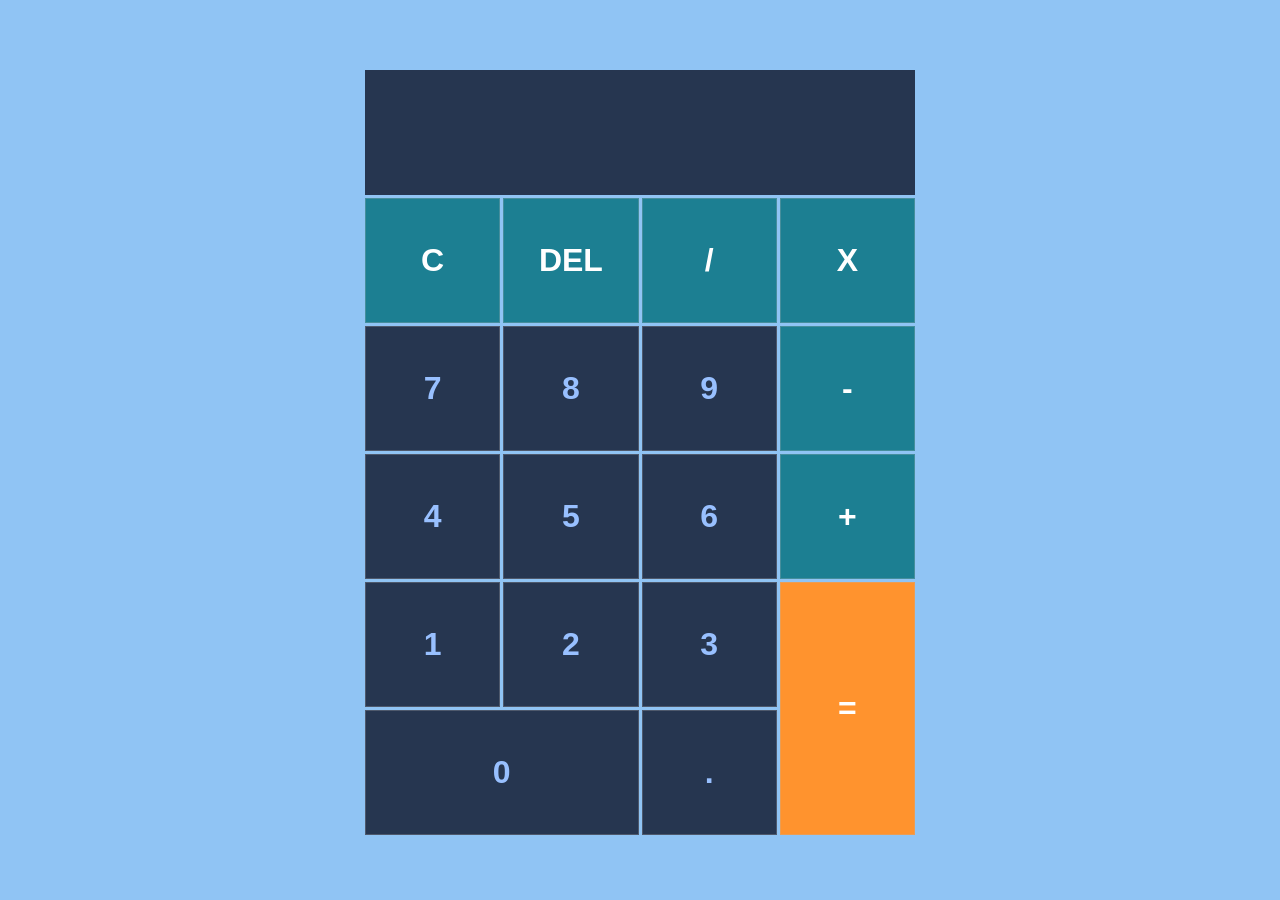
<file: Calculator/index.html>
<!DOCTYPE html>
<html lang="en">
<head>
    <!-- linking a css to a html file -->
    <link rel="stylesheet" href="style.css">
    <meta charset="UTF-8">
    <meta name="viewport" content="width=device-width, initial-scale=1.0">
    <link rel="shortcut icon" href="./Calculator_30001.ico" type="image/x-icon">
    <title>Simple Calculator</title>
</head>
<body>
    <!-- creating a div to store all the elements together -->
    <div id="parent">

        <!--creating an input to output the result of mathematical statement-->
        <input id="display" readonly>

        <!-- creating all the possible buttons for calcualtor and giving them a function-->
        <button class="item item1 cyan" onclick="clearDisplay()">C</button>
        <button class="item item2 cyan" onclick="del()">DEL</button>
        <button class="item item3 cyan" onclick='display("/")'>/</button>
        <button class="item item4 cyan" onclick='display("*")'>X</button>
        <button class="item item5 blue" onclick='display("7")'>7</button>
        <button class="item item6 blue" onclick='display("8")'>8</button>
        <button class="item item7 blue" onclick='display("9")'>9</button>
        <button class="item item8 cyan" onclick='display("-")'>-</button>
        <button class="item item9 blue" onclick='display("4")'>4</button>
        <button class="item item10 blue" onclick='display("5")'>5</button>
        <button class="item item11 blue" onclick='display("6")'>6</button>
        <button class="item item12 cyan" onclick='display("+")'>+</button>
        <button class="item item13 blue" onclick='display("1")'>1</button>
        <button class="item item14 blue" onclick='display("2")'>2</button>
        <button class="item item15 blue" onclick='display("3")'>3</button>
        <button class="item item16 yellow" onclick="calculate()">=</button>
        <button class="item item17 blue" onclick='display("0")'>0</button>
        <button class="item item18 blue" onclick='display(".")'>.</button>
    </div>

    <!-- linking the js file to an html document -->
    <script src="script.js"></script>
</body>
</html>
</file>
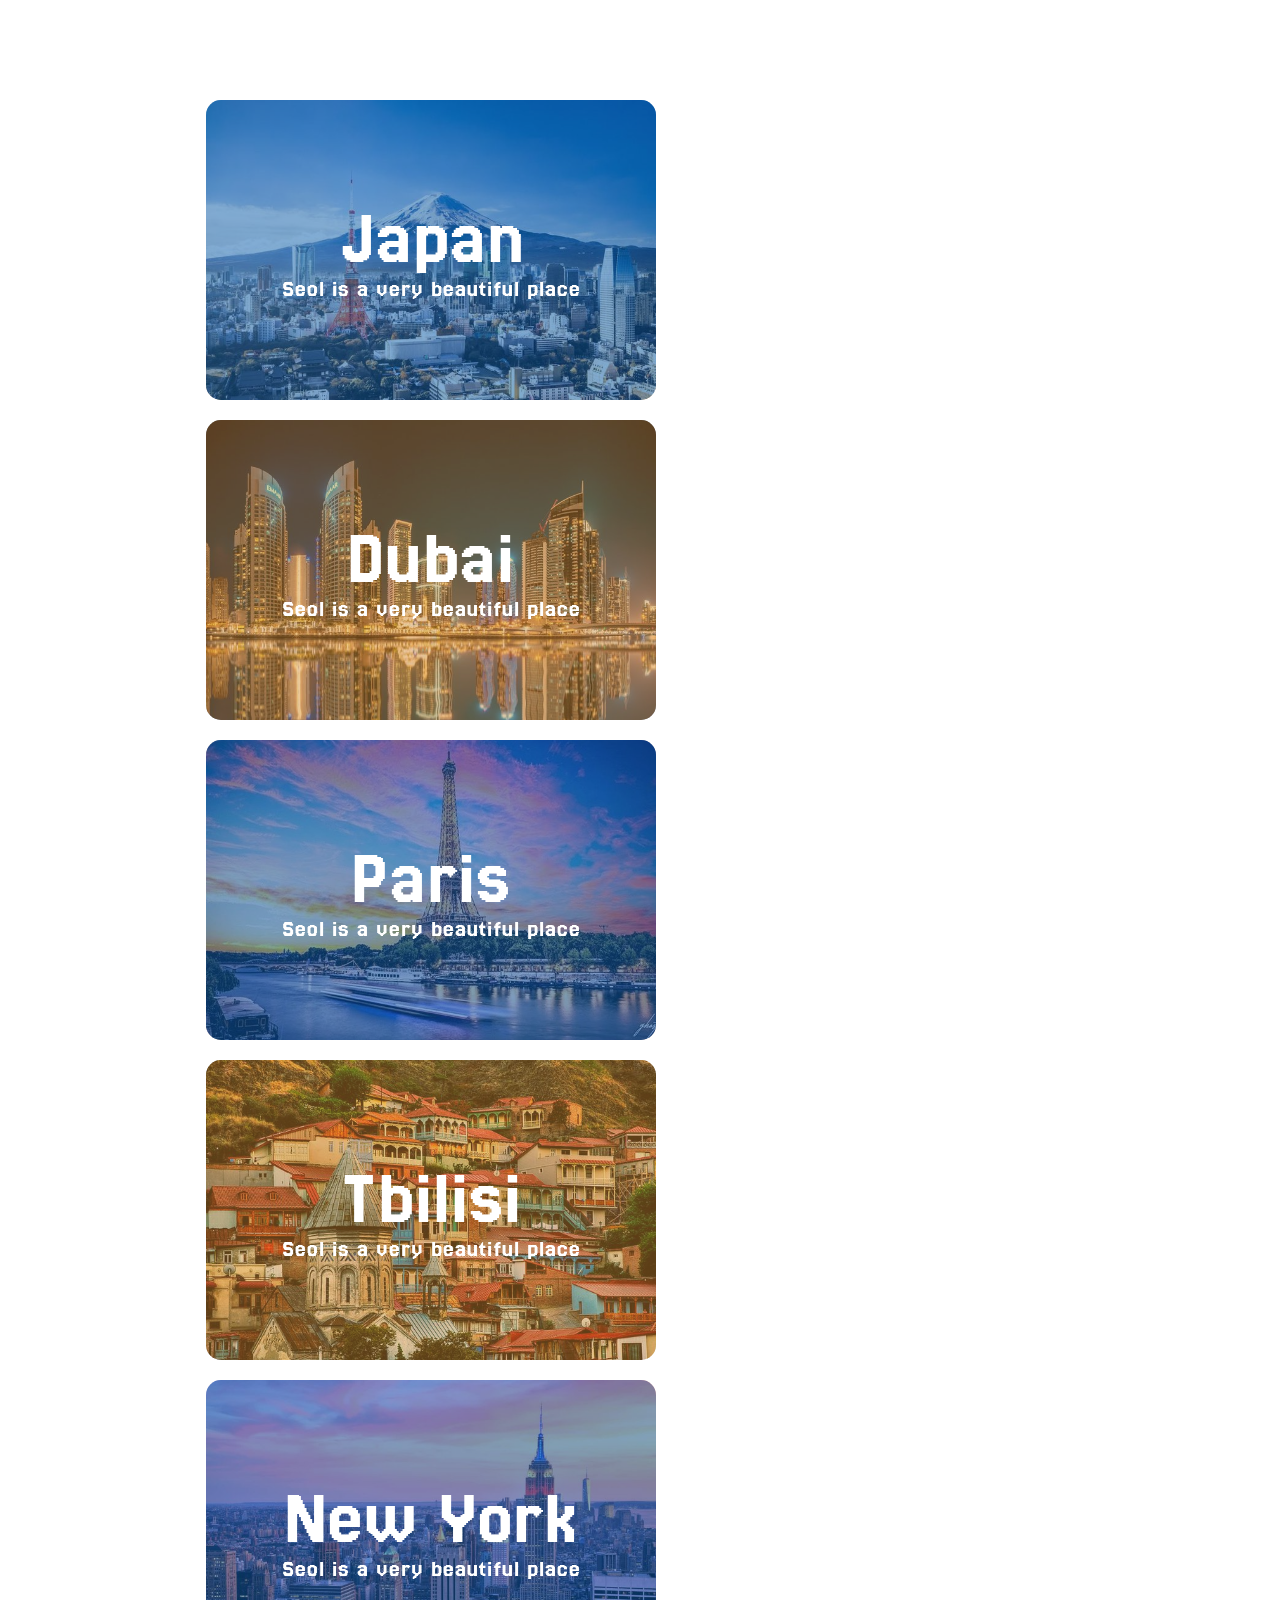
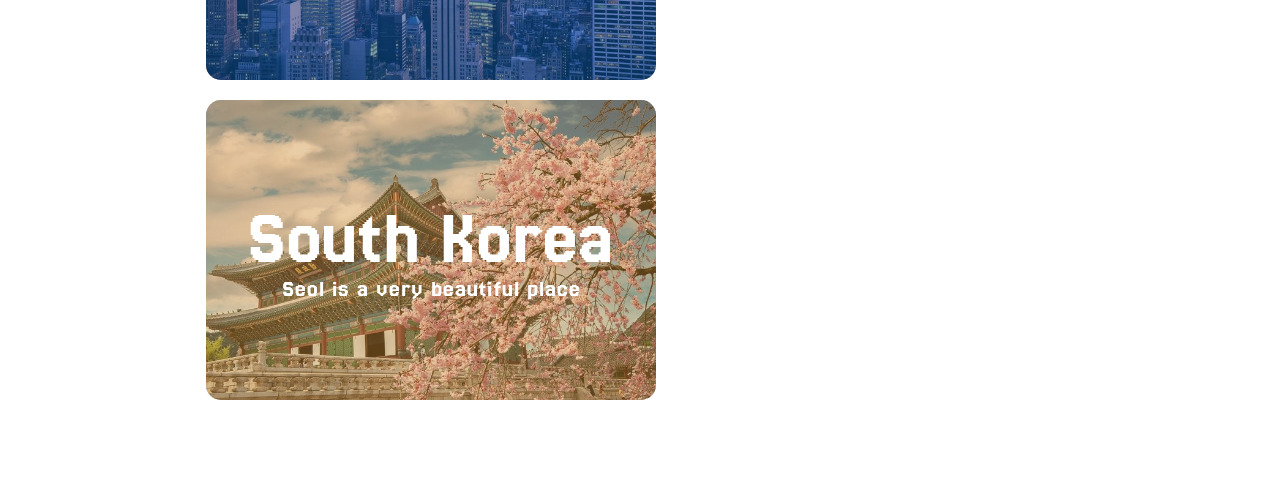
<file: City Cards/index.html>
<!DOCTYPE html>
<html lang="en">
<head>
    <link rel="stylesheet" href="style.css">
    <meta charset="UTF-8">
    <meta name="viewport" content="width=device-width, initial-scale=1.0">
    <title>Document</title>
</head>
<body>
    <div id="main-div">
        <div class="filter-div filter">
            <div class="card card1">
                <p class="main-p">Japan</p>
                <p class="desc-p">Seol is a very beautiful place</p>
            </div>
        </div>

        <div class="filter-div2 filter">
            <div class="card card2">
                <p class="main-p">Dubai</p>
                <p class="desc-p">Seol is a very beautiful place</p>
            </div>
        </div>
        
        <div class="filter-div3 filter">
            <div class="card card1">
                <p class="main-p">Paris</p>
                <p class="desc-p">Seol is a very beautiful place</p>
            </div>
        </div>

        <div class="filter-div4 filter">
            <div class="card card2">
                <p class="main-p">Tbilisi</p>
                <p class="desc-p">Seol is a very beautiful place</p>
            </div>
        </div>

        <div class="filter-div5 filter">
            <div class="card card1">
                <p class="main-p">New York</p>
                <p class="desc-p">Seol is a very beautiful place</p>
            </div>
        </div>

        <div class="filter-div6 filter">
            <div class="card card2">
                <p class="main-p">South Korea</p>
                <p class="desc-p">Seol is a very beautiful place</p>
            </div>
        </div>
    </div>
</body>
</html>
</file>
<file: Calculator/style.css>
* {
    margin: 0;
    padding: 0;
    box-sizing: border-box;
}

body {
    display: flex;
    justify-content: center;
    margin-top: 70px;
    color: white;
    background-color: #90c4f4;
}

/* styling the main parent containter div where all the elements are stored */
#parent {
    border-radius: 10px;
    width: 550px;
    display: grid;
    grid-template-columns: 1fr 1fr 1fr 1fr;
    grid-template-rows: 1fr 1fr 1fr 1fr 1fr 1fr;
    gap: 3px;
    /* grid-template: repeat(5, 1fr) / repeat(4,1fr); */
}

/* styling each item (button) */
.item {
    background-color: #1c7f92;
    border: 1px solid rgba(182, 182, 182, 0.274);
    display: flex;
    justify-content: center;
    align-items: center;
}

.item:hover {
    cursor: pointer;
}

.cyan:hover {
    background-color: #135563;
}

.blue:hover {
    background-color: #1b273a;
}

.yellow:hover {
    background-color: #e58121;
}

#result {
    grid-area: 1/1/2/5;
    display: flex;
    justify-content: end;
    align-items: center;
    padding: 20px;
    background-color: #263650;
}

#display {
    color: white;
    border: none;
    background-color: #263650;
    font-size: 3.5rem;
    padding: 30px;
    width: 100%;
    height: 100%;
    grid-area: 1/1/2/5;
    outline: none;
    text-align: end;
    /* caret-color: rgb(255, 255, 255); */
}

.blue {
    background-color: #263650;
    color: #98c0ff;
}
.yellow {
    background-color: #ff932e;
}

.item17 {
    grid-area: 6/1/7/3;
}

.item16 {
    grid-area: 5/4/7;
}

button {
    font-size: 2rem;
    color: white;
    font-weight: 700;
}
</file>
<file: City Cards/style.css>
@import url('https://fonts.googleapis.com/css2?family=Jersey+25&display=swap');

* {
    margin: 0;
    padding: 0;
    list-style: none;
    text-decoration: none;
    font-family: "Jersey 25", sans-serif;
    letter-spacing: 1px;
}

body {
    display: flex;
    justify-content: center;
    padding: 100px;
}


.card {
    display: flex;
    flex-direction: column;
    justify-content: center;
    align-items: center;
    color: white;
    background-size: cover;
    background-color: rgba(12, 96, 175, 0.514);
    height: 100%;
}

.card2 {
    display: flex;
    flex-direction: column;
    justify-content: center;
    align-items: center;
    color: white;
    background-size: cover;
    background-color: rgba(211, 142, 51, 0.432);
    height: 100%;
}

.main-p {
    font-size: 4.8rem;
    font-weight: 500;
}

#main-div {
    margin-left: 50px;
    width: 85%;
    display: flex;
    flex-wrap: wrap;
    gap: 20px;
}

.desc-p {
    font-size: 1.5rem;
}

.filter-div {
    background-image: url(./Images/25\ Most\ Innovative\ Cities\ in\ the\ World.jfif);
    width: 450px;
    height: 300px;
    background-size: cover;
    border-radius: 15px;
    overflow: hidden;
}

.filter-div2 {
    background-image: url(./Images/Beautiful\ Pics\ Of\ Dubai.jfif);
    width: 450px;
    height: 300px;
    background-size: cover;
    border-radius: 15px;
    overflow: hidden;
}

.filter-div3 {
    background-image: url(./Images/download.jfif);
    width: 450px;
    height: 300px;
    background-size: cover;
    border-radius: 15px;
    overflow: hidden;
}

.filter-div4 {
    background-image: url(./Images/Old\ Tbilisi.jfif);
    width: 450px;
    height: 300px;
    background-size: cover;
    border-radius: 15px;
    overflow: hidden;
}

.filter-div5 {
    background-image: url(./Images/One\ Day\ in\ New\ York_\ An\ Awesome\ Local\ Guide\ to\ NYC\ in\ a\ day.jfif);
    width: 450px;
    height: 300px;
    background-size: cover;
    border-radius: 15px;
    overflow: hidden;
}

.filter-div6 {
    background-image: url(./Images/Spring\ in\ Korea\ -\ 15\ Best\ Places\ to\ See\ Korea\ in\ Spring.jfif);
    width: 450px;
    height: 300px;
    background-size: cover;
    border-radius: 15px;
    overflow: hidden;
}

.filter {
    transition: 0.25s; 
}

.filter:hover {
    transform: scale(103%);
}
</file>
